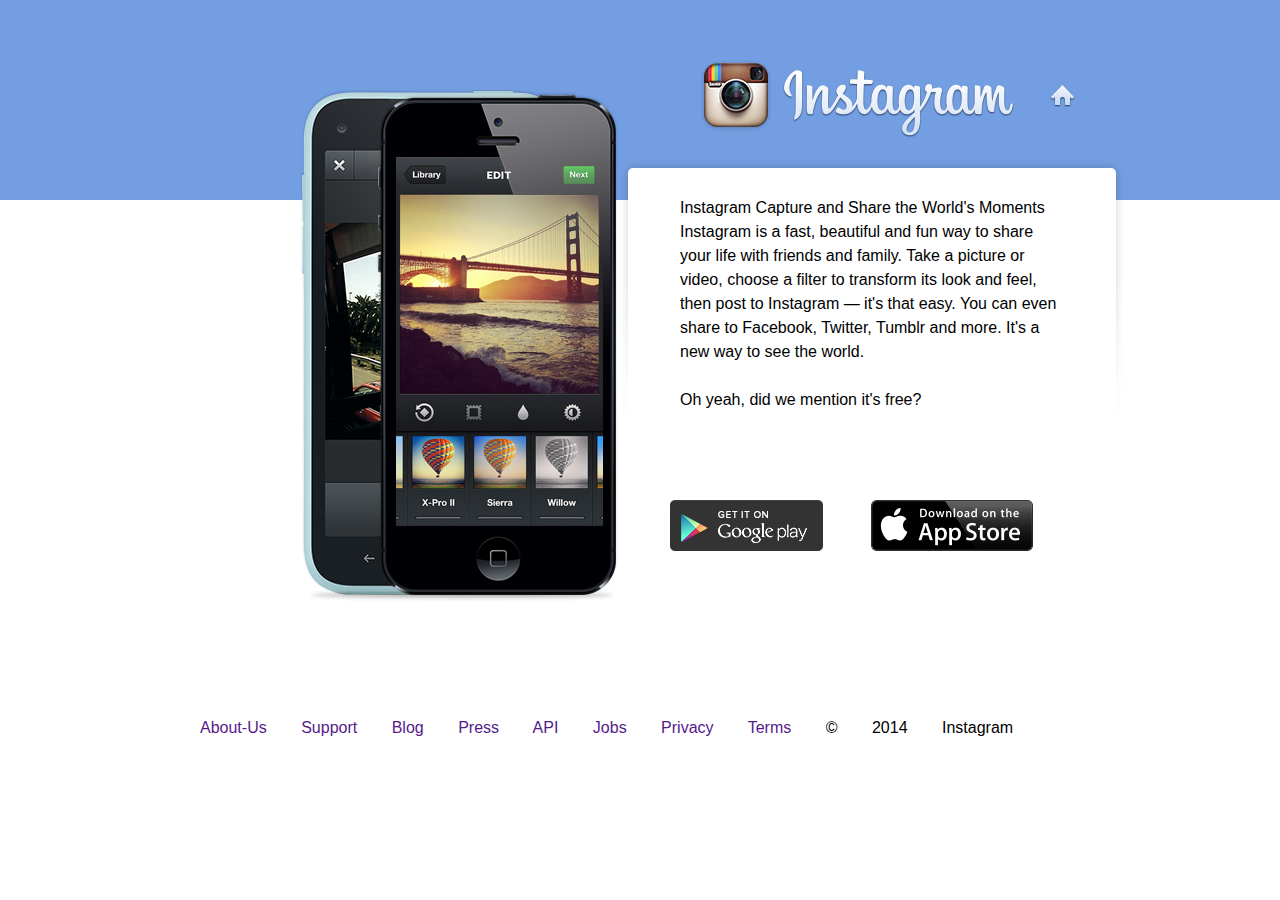
<file: index.html>
<!DOCTYPE html>
<html lang="en">
<head>
  <meta charset="utf-8">
  <title>Instagram</title>
  <link rel="stylesheet" href="css/main.css">
</head>

<body>
  <div class="instagram">
    <div class="head"> <img src="images/home.png"> </div>
    <div class="phone"> <img class="iphone" src="images/phones.png"> </div>
    <div class="frame"> <img src="images/frame.png"></div>
    <div class="description">
      <p>Instagram Capture and Share the World's Moments Instagram is a fast, beautiful and fun way to share your life with friends and family. Take a picture or video, choose a filter to transform its look and feel, then post to Instagram — it's that easy. You can even share to Facebook, Twitter, Tumblr and more. It's a new way to see the world.
        <br><br>Oh yeah, did we mention it's free?
           </p>
    </div>
      <div class="brand"> <img  src="images/brand.png"></div>
      <div class="android"> <img src="images/badge-android.png"></div>
      <div class="apple"> <img src="images/badge-iphone.png"></div>


  </div>
  <div class="footer">
     <p><a href=""> About-Us</a> <a href="">Support</a> <a href="">Blog</a> <a href="">Press</a> <a href="">API</a> <a href="">Jobs</a> <a href="">Privacy Terms</a> &copy; 2014 Instagram</p>
  </div>
</body>
</html>
</file>
<file: css/main.css>
/*
Colors to use:
dark blue: #06365f
light blue: #1c5380
*/

body {
  font: 200 16px/1.5 "Helvetica Neue", Helvetica, Arial, sans-serif;
  margin: 0;
}

.instagram{

  display: grid;
  grid-template-columns: repeat(2,1fr);
  grid-gap: 10px;
  grid-auto-rows: minmax(100px, auto);
}

.head{
  background-color: #739ee2;
   grid-column: 1/4;
  height: 200px;
}
.head img{
  position: absolute;
  top: 85px;
  left: 1050px;
}
.frame img{
  position: absolute;
  top: 160px;
  left:620px;
}

.description{
  position: absolute;
  top: 180px;
  left: 680px;
  grid-column: 2/3;
}

.description p{
  max-width: 380px;
}

.phone img{
  position: absolute;
  top: 90px;
  left:300px;
}
.brand img{
  position: absolute;
  top: 60px;
  left: 700px;
}
.android img{
  position:absolute;
  top: 500px;
  left:670px;
}
.apple img{
  position: absolute;
  top: 500px;
  left: 870px;
}
.footer p{
  position: absolute;
  top:700px;
  text-align: center;
  grid-column: 1/4;
  height: 50px;
  left: 200px;
  word-spacing: 30px;
}
.footer a{
  text-decoration: none;
}
</file>
